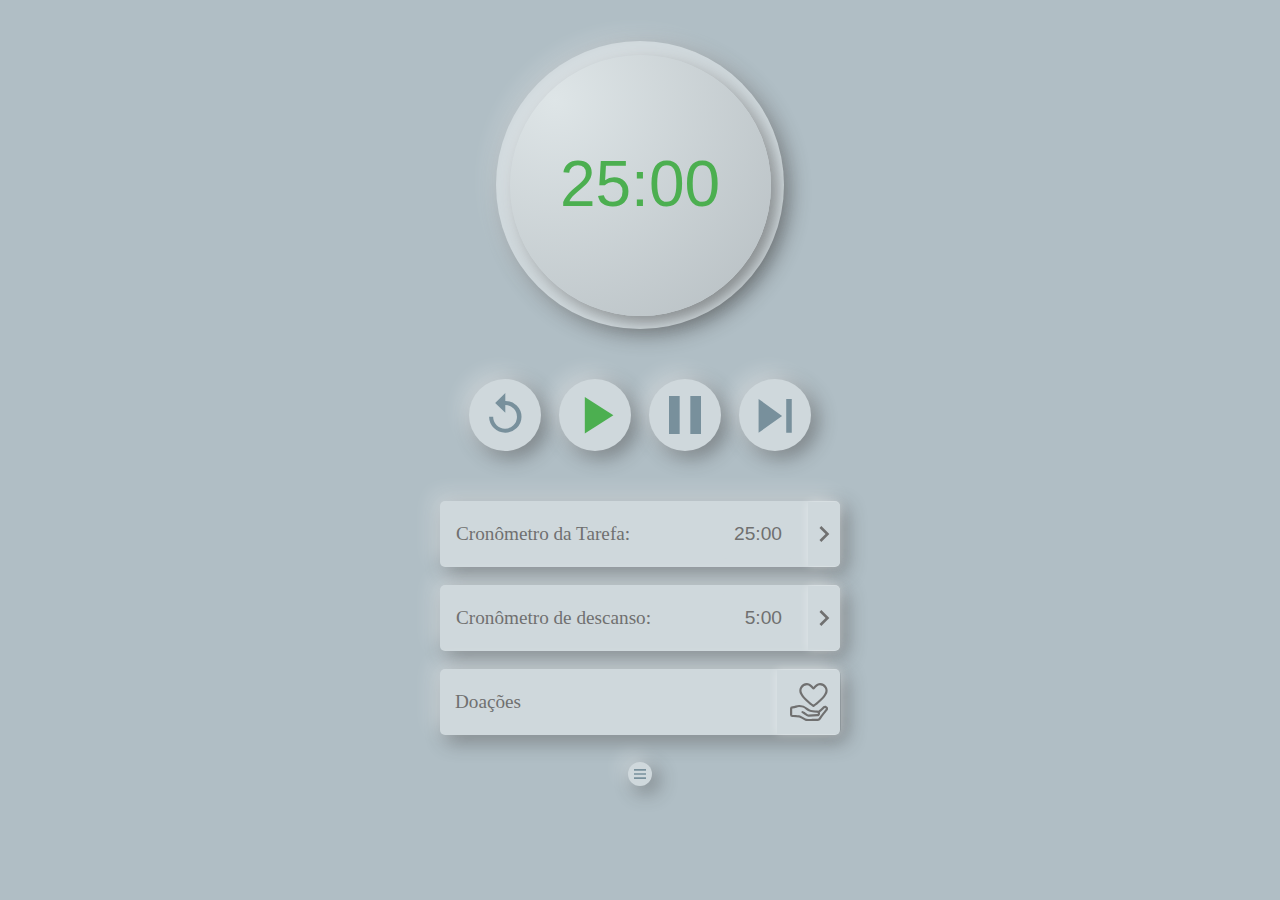
<file: src/index.html>
<!DOCTYPE html>
<html lang="pt-br">
<head>
    <meta charset="UTF-8">
    <meta name="viewport" content="width=device-width, initial-scale=1.0">
    <meta name="google-site-verification" content="2RaCf106tEWeoRCAoRG-KJScbJAZ6ltO4C39ol9HyZw" />
    <link rel="icon" type="image/png"  href="./res/img/icon.svg">
    <link rel="stylesheet" href="styles.css">
    
    <script type="text/javascript" src="./dist/easytimer.min.js" type="module" ></script>
    
    <title>Cronometro Pomodoro</title>

    <script>

    </script>

</head>
<body>
    <audio muted  loop id="audio" type="audio/mpeg" src="./res/sound/beep1s.mp3" autoplay="false" ></audio>

    <div class="bg-circle">
        <div class="circle">
            <div class="internal">
                <p id="clock_green" style="display: flex;">25:00</p>
                <p id="clock_yellow" ></p>                
            </div>
        </div>
    </div>
    <div class="bg-circle" >
        <div class="btn-circle" id="btn-rewind">
            <img src="./res/img/rewind.svg" alt="rewind">
        </div>
        <div class="btn-circle" id="btn-play">
            <img src="./res/img/play.svg" alt="play">
        </div>
        <div class="btn-circle" id="btn-pause">
            <img src="./res/img/pause.svg" alt="pause">
        </div>
        <div class="btn-circle" id="btn-next">
            <img src="./res/img/next.svg" alt="next">
        </div>
    </div>

    <form onsubmit="return false">
    <ul class="conj-barra">
        <li class="barra">
            <div class="text-barra">Cronômetro da Tarefa:</div>
            <div class="tempo" >
                <input type="text" id="input_clock_green" value="25:00" inputmode="numeric" pattern="([0-5]?[0-9]?):([0-5]?[0-9])" title="mm:ss">
            </div>
            <button class="btn-barra" onclick="javascript:set_time()" ></button>

        </li>
        <li class="barra">
            <div class="text-barra">Cronômetro de descanso:</div>
            <div class="tempo">
                <!-- parttern regex que aceita o formato mm:ss ou m:ss-->
                <input type="text" value="5:00" id="input_clock_yellow" inputmode="numeric" pattern="([0-5]?[0-9]?):([0-5]?[0-9])" title="'mm:ss'">
            </div>
            <button class="btn-barra" onclick="javascript:set_time()" ></button>

        </li>
        <li class="barra" id="doacao">
            <div class="text-barra doacao">Doações</div>
            <div class="btn-doacoes">
                <img src="./res/img/donation.svg" alt="donation">                  
            </div>
        </li>
        <div class="btn-circle-small" id="navigation_bar">
            <img src="./res/img/menu.svg" alt="menu">
        </div>
    </ul>
    </form>


    <script type="text/javascript" src="pomodoro.js" type="module" ></script>
</body>
</html>
</file>
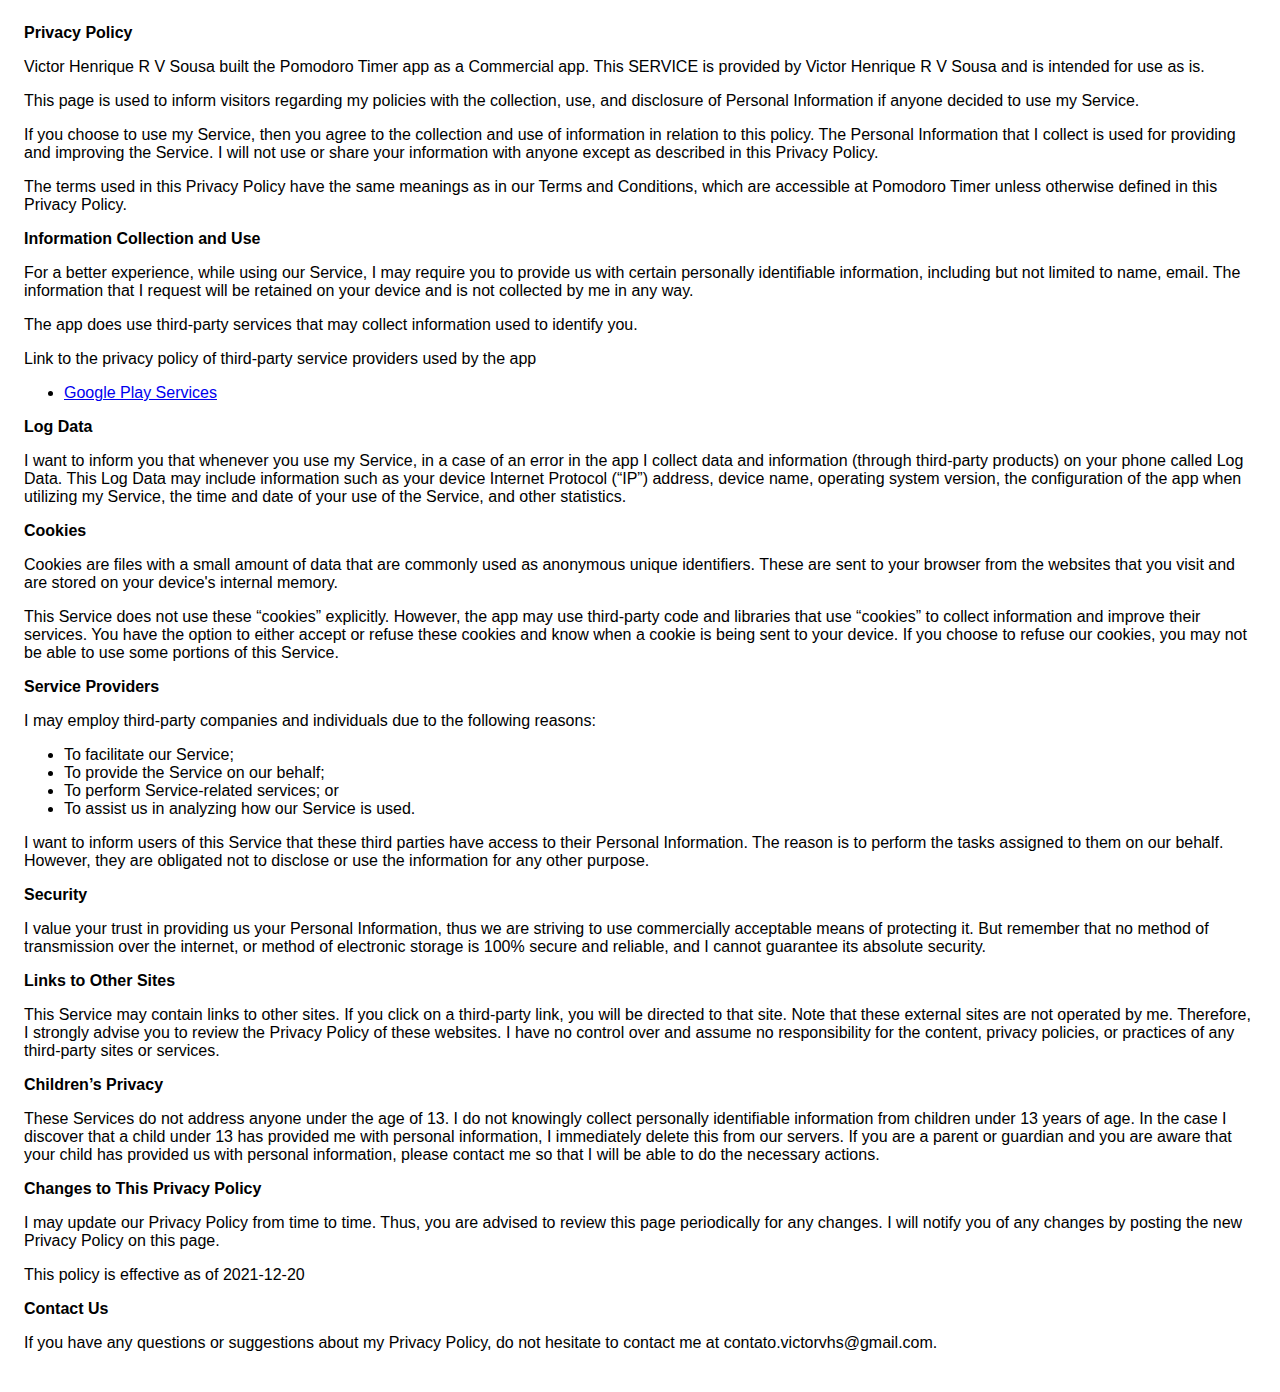
<file: Privacy Policy.html>
<!DOCTYPE html>
    <html>
    <head>
      <meta charset='utf-8'>
      <meta name='viewport' content='width=device-width'>
      <title>Privacy Policy</title>
      <style> body { font-family: 'Helvetica Neue', Helvetica, Arial, sans-serif; padding:1em; } </style>
    </head>
    <body>
    <strong>Privacy Policy</strong> <p>
                  Victor Henrique R V Sousa built the Pomodoro Timer app as
                  a Commercial app. This SERVICE is provided by
                  Victor Henrique R V Sousa  and is intended for use as
                  is.
                </p> <p>
                  This page is used to inform visitors regarding my
                  policies with the collection, use, and disclosure of Personal
                  Information if anyone decided to use my Service.
                </p> <p>
                  If you choose to use my Service, then you agree to
                  the collection and use of information in relation to this
                  policy. The Personal Information that I collect is
                  used for providing and improving the Service. I will not use or share your information with
                  anyone except as described in this Privacy Policy.
                </p> <p>
                  The terms used in this Privacy Policy have the same meanings
                  as in our Terms and Conditions, which are accessible at
                  Pomodoro Timer unless otherwise defined in this Privacy Policy.
                </p> <p><strong>Information Collection and Use</strong></p> <p>
                  For a better experience, while using our Service, I
                  may require you to provide us with certain personally
                  identifiable information, including but not limited to name, email. The information that
                  I request will be retained on your device and is not collected by me in any way.
                </p> <div><p>
                    The app does use third-party services that may collect
                    information used to identify you.
                  </p> <p>
                    Link to the privacy policy of third-party service providers used
                    by the app
                  </p> <ul><li><a href="https://www.google.com/policies/privacy/" target="_blank" rel="noopener noreferrer">Google Play Services</a></li><!----><!----><!----><!----><!----><!----><!----><!----><!----><!----><!----><!----><!----><!----><!----><!----><!----><!----><!----><!----><!----><!----><!----><!----><!----><!----></ul></div> <p><strong>Log Data</strong></p> <p>
                  I want to inform you that whenever you
                  use my Service, in a case of an error in the app
                  I collect data and information (through third-party
                  products) on your phone called Log Data. This Log Data may
                  include information such as your device Internet Protocol
                  (“IP”) address, device name, operating system version, the
                  configuration of the app when utilizing my Service,
                  the time and date of your use of the Service, and other
                  statistics.
                </p> <p><strong>Cookies</strong></p> <p>
                  Cookies are files with a small amount of data that are
                  commonly used as anonymous unique identifiers. These are sent
                  to your browser from the websites that you visit and are
                  stored on your device's internal memory.
                </p> <p>
                  This Service does not use these “cookies” explicitly. However,
                  the app may use third-party code and libraries that use
                  “cookies” to collect information and improve their services.
                  You have the option to either accept or refuse these cookies
                  and know when a cookie is being sent to your device. If you
                  choose to refuse our cookies, you may not be able to use some
                  portions of this Service.
                </p> <p><strong>Service Providers</strong></p> <p>
                  I may employ third-party companies and
                  individuals due to the following reasons:
                </p> <ul><li>To facilitate our Service;</li> <li>To provide the Service on our behalf;</li> <li>To perform Service-related services; or</li> <li>To assist us in analyzing how our Service is used.</li></ul> <p>
                  I want to inform users of this Service
                  that these third parties have access to their Personal
                  Information. The reason is to perform the tasks assigned to
                  them on our behalf. However, they are obligated not to
                  disclose or use the information for any other purpose.
                </p> <p><strong>Security</strong></p> <p>
                  I value your trust in providing us your
                  Personal Information, thus we are striving to use commercially
                  acceptable means of protecting it. But remember that no method
                  of transmission over the internet, or method of electronic
                  storage is 100% secure and reliable, and I cannot
                  guarantee its absolute security.
                </p> <p><strong>Links to Other Sites</strong></p> <p>
                  This Service may contain links to other sites. If you click on
                  a third-party link, you will be directed to that site. Note
                  that these external sites are not operated by me.
                  Therefore, I strongly advise you to review the
                  Privacy Policy of these websites. I have
                  no control over and assume no responsibility for the content,
                  privacy policies, or practices of any third-party sites or
                  services.
                </p> <p><strong>Children’s Privacy</strong></p> <div><p>
                    These Services do not address anyone under the age of 13.
                    I do not knowingly collect personally
                    identifiable information from children under 13 years of age. In the case
                    I discover that a child under 13 has provided
                    me with personal information, I immediately
                    delete this from our servers. If you are a parent or guardian
                    and you are aware that your child has provided us with
                    personal information, please contact me so that
                    I will be able to do the necessary actions.
                  </p></div> <!----> <p><strong>Changes to This Privacy Policy</strong></p> <p>
                  I may update our Privacy Policy from
                  time to time. Thus, you are advised to review this page
                  periodically for any changes. I will
                  notify you of any changes by posting the new Privacy Policy on
                  this page.
                </p> <p>This policy is effective as of 2021-12-20</p> <p><strong>Contact Us</strong></p> <p>
                  If you have any questions or suggestions about my
                  Privacy Policy, do not hesitate to contact me at contato.victorvhs@gmail.com.
                </p>
    </body>
    </html>
</file>
<file: src/styles.css>
/*! modern-normalize v1.0.0 | MIT License | https://github.com/sindresorhus/modern-normalize */

/*
Document
========
*/

/**
Use a better box model (opinionated).
*/

*,
*::before,
*::after {
  box-sizing: border-box;
}

/**
Circle of chronometer
*/

.bg-circle {
  display:flex;
  justify-content: center;
  margin: 8px;
}
.circle {
  display: flex;
  justify-content: center;
  align-items: center;
  background:  #CFD8DC;
  border-radius: 50%;
  text-align: center;
  width: 32vh;
  height: 32vh;
  min-height:200px;
  min-width:200px;
  padding: 1vh;
  margin: 1vh;
  border: 1vh;
  box-shadow: -6px -6px 20px #ffffff46,
               6px 6px 20px #3333337c;

}

#btn-pause {
  display: flex;
}


.internal {
  display: flex;
  justify-content: center;
  align-items: center;
  text-align: center;
  border-radius: 50%;
  background-image:  -webkit-radial-gradient(45px 45px, circle cover, #DEE5E7, #b6bec2);
  text-align: center;
  -webkit-user-select: none;
  -moz-user-select: none;
/**
  animation-name: animateIn;
  animation-duration: 3s;
  background-image: -webkit-radial-gradient(45px 45px, circle cover, #DEE5E7, #b6bec2);
*/
  width: 29vh;
  height: 29vh;
  min-height:182px;
  min-width:182px;
  box-shadow: -6px -6px 15px #ffffff44,
               6px 6px 15px #3333337c;
}

#clock_green {
  font-size: 4em;
  color: #4CAF50;
  
}

#clock_yellow{
  font-size: 4em;
  color: #F9A825;
}

.btn-circle {
  display: flex;
  justify-content: center;
  align-items: center;
  background:  #CFD8DC;
  border-radius: 50%;
  text-align: center;
  width: 8vh;
  height: 8vh;
  min-height:70px;
  min-width:70px;
  padding: 1vh;
  margin: 1vh;
  border: 1vh;
  font-size: 1em;
  color: #4CAF50;
  
  box-shadow: -6px -6px 20px #ffffff65,
               6px 6px 20px #3333337c;

}


.btn-circle:hover{
  background:#CFD8DC;
  color:#EEE;
  box-shadow: -6px -6px 20px #ffffff33,
  6px 6px 20px #33333345;
}


.btn-circle:active{
  background:#d2dce0;
  color:#EEE;
  box-shadow: 6px 6px 15px #ffffff46,
  -6px -6px 15px #3333337c;
}

.btn-circle-small {
  display: flex;
  justify-content: center;
  align-items: center;
  background:  #CFD8DC;
  border-radius: 50%;
  text-align: center;
  width: 1vh;
  height: 1vh;
  min-height:24px;
  min-width:24px;
  margin: 2vh;
  border: 1vh;
  font-size: 1em;
  color: #4CAF50;
  box-shadow: -6px -6px 20px #ffffff65,
               6px 6px 20px #3333337c;
}

.btn-circle-small:hover {
  box-shadow: -6px -6px 20px #ffffff33,
  6px 6px 20px #33333345;
}

.btn-circle-small:active {
  box-shadow:  6px  6px 20px #ffffff33,
              -6px -6px 20px #33333345;
}

@keyframes animateIn {
  0% {
    opacity: 1;
  }
  15% {
    color: #00000000;
  }
  50% {
    opacity: 1;
    transform:  translateY(0px) rotateY(180deg);
    background-image: -webkit-radial-gradient(45px 45px, circle cover, yellow, orange);
    color: #00000000;
    fill-opacity: inherit;
  }
  
  75% {
    opacity: 1;
    color: #00000000;
  }
  100% {
    opacity: 1;
  }
}

.ul{
  padding-left: 0px;
}

.bg-circle {
  display:flex;
  justify-content: center;
  margin: 32px;
}

.conj-barra {
  display: flex;
  list-style-type: none;
  align-items: center;
  flex-direction: column;
  padding-left: 0;
}

.barra {
  background:  #CFD8DC;
  color: #707070;
  font-family: 'Segoe UI';
  display:flex;
  align-items: center;
  justify-items: center;
  justify-content: center;
  border-radius: 5px;
  min-width: 400px;
  min-height: 65px;
  max-width: 400px;
  min-height: 65px;
  margin: 1vh 0vw 1vh 0vw;
  padding: 0px;
  font-size: 1.2em;
  box-shadow: -6px -6px 20px #ffffff65,
               6px 6px 20px #3333337c;
  
}





.text-barra {  
  -webkit-user-select: none;
  -moz-user-select: none;
  
  text-align: left;
  
  min-width: 268px;
  min-height: 44px;
  padding-top: 22px;
  padding-left: 16px;
  padding-right: 16px;
  padding-bottom: 22px;
  border-top-left-radius: 5px;
  border-bottom-left-radius: 5px;
  
}

.tempo {
  text-align: center;
  align-items: center;
  padding: 0 0px 0 0px;
  min-width: 100px
}


.btn-barra{
  display: flex;
  background-color: #CFD8DC;
  border: none;
  outline: none;
  background-image: url("./res/img/arrow.svg");
  background-position-y: center;
  background-repeat: no-repeat;
  align-items: center;
  min-width: 32px;
  min-height: 64px;
  border-top-right-radius: 5px;
  border-bottom-right-radius: 5px;
  box-shadow: 0px 0px 10px #ffffff65;
}


.btn-barra:active {
  border: 0;
  padding: 0;

  box-shadow: 6px 6px 20px #ffffff46,
              -6px -6px 20px #33333345;

}

.doacao{
  min-width: 338px;
}

#doacao:active{
  box-shadow: 6px 6px 20px #ffffff46,
             -6px -6px 20px #33333345;
}

.btn-doacoes{
  display: flex;
  justify-content:center;
  align-items: center;
  min-width: 64px;
  min-height: 64px;
  border-top-right-radius: 5px;
  border-bottom-right-radius: 5px;
  box-shadow: 0px 0px 10px #ffffff65;
}

/**
Use a more readable tab size (opinionated).
*/

:root {
  -moz-tab-size: 4;
  -o-tab-size: 4;
     tab-size: 4;
}

/**
1. Correct the line height in all browsers.
2. Prevent adjustments of font size after orientation changes in iOS.
*/

html {
  line-height: 1.15; /* 1 */
  -webkit-text-size-adjust: 100%; /* 2 */
}

/*
Sections
========
*/

/**
Remove the margin in all browsers.
*/

body {
  margin: 0;
  background: #B0BEC5;
  
}

/**
Improve consistency of default fonts in all browsers. (https://github.com/sindresorhus/modern-normalize/issues/3)
*/

body {
  font-family:
		-apple-system, /* Firefox supports this but not yet `system-ui` */
		'Segoe UI',
		Roboto,
		Helvetica,
		Arial,
		sans-serif,
		'Apple Color Emoji',
		'Segoe UI Emoji';
}




input[type=text] {
  text-align: right;
  background-color: #CFD8DC;
  padding: 12px  10px  12px  10px;
  border-radius: 5px;
  border-color: #cfd8dc00;
  font-size: 1.2rem;
  font-family: 'Segoe UI', Tahoma, Geneva, Verdana, sans-serif;
  max-width: 72px;
  color: #707070;
}
</file>
